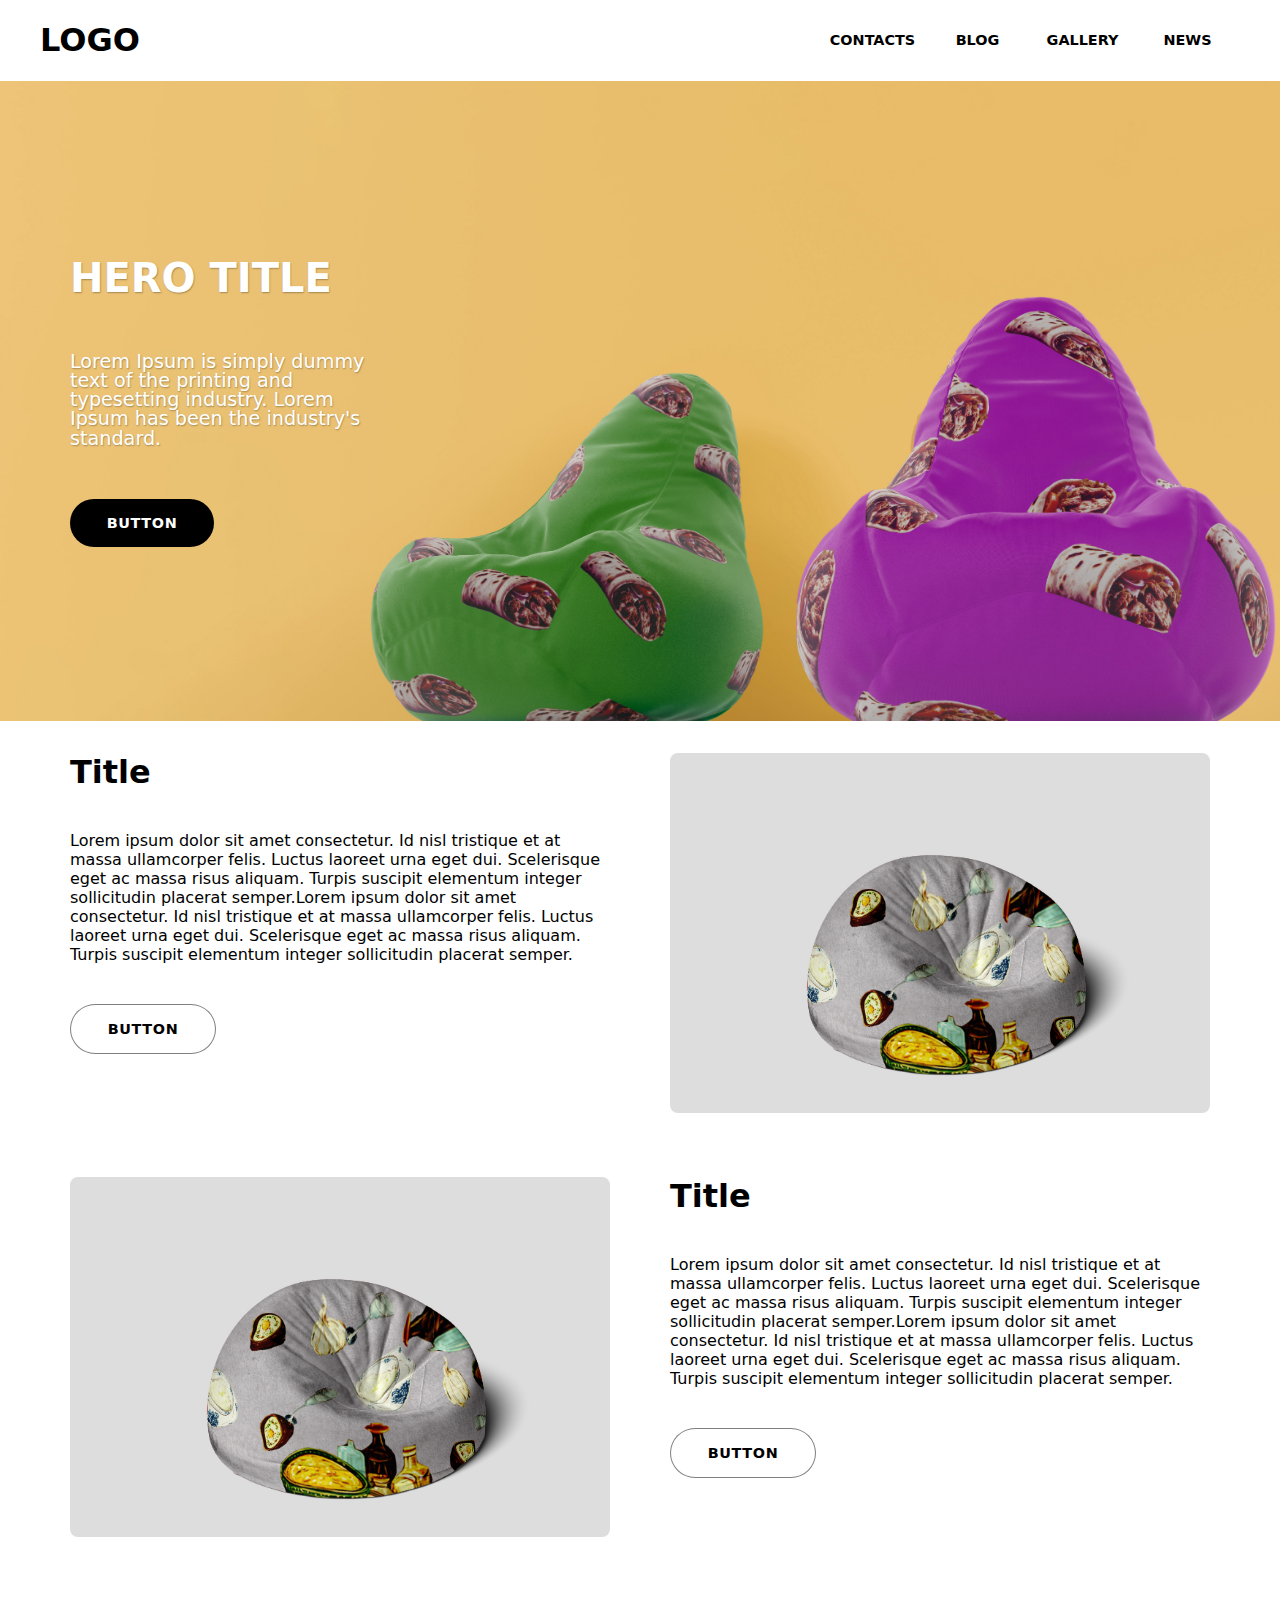
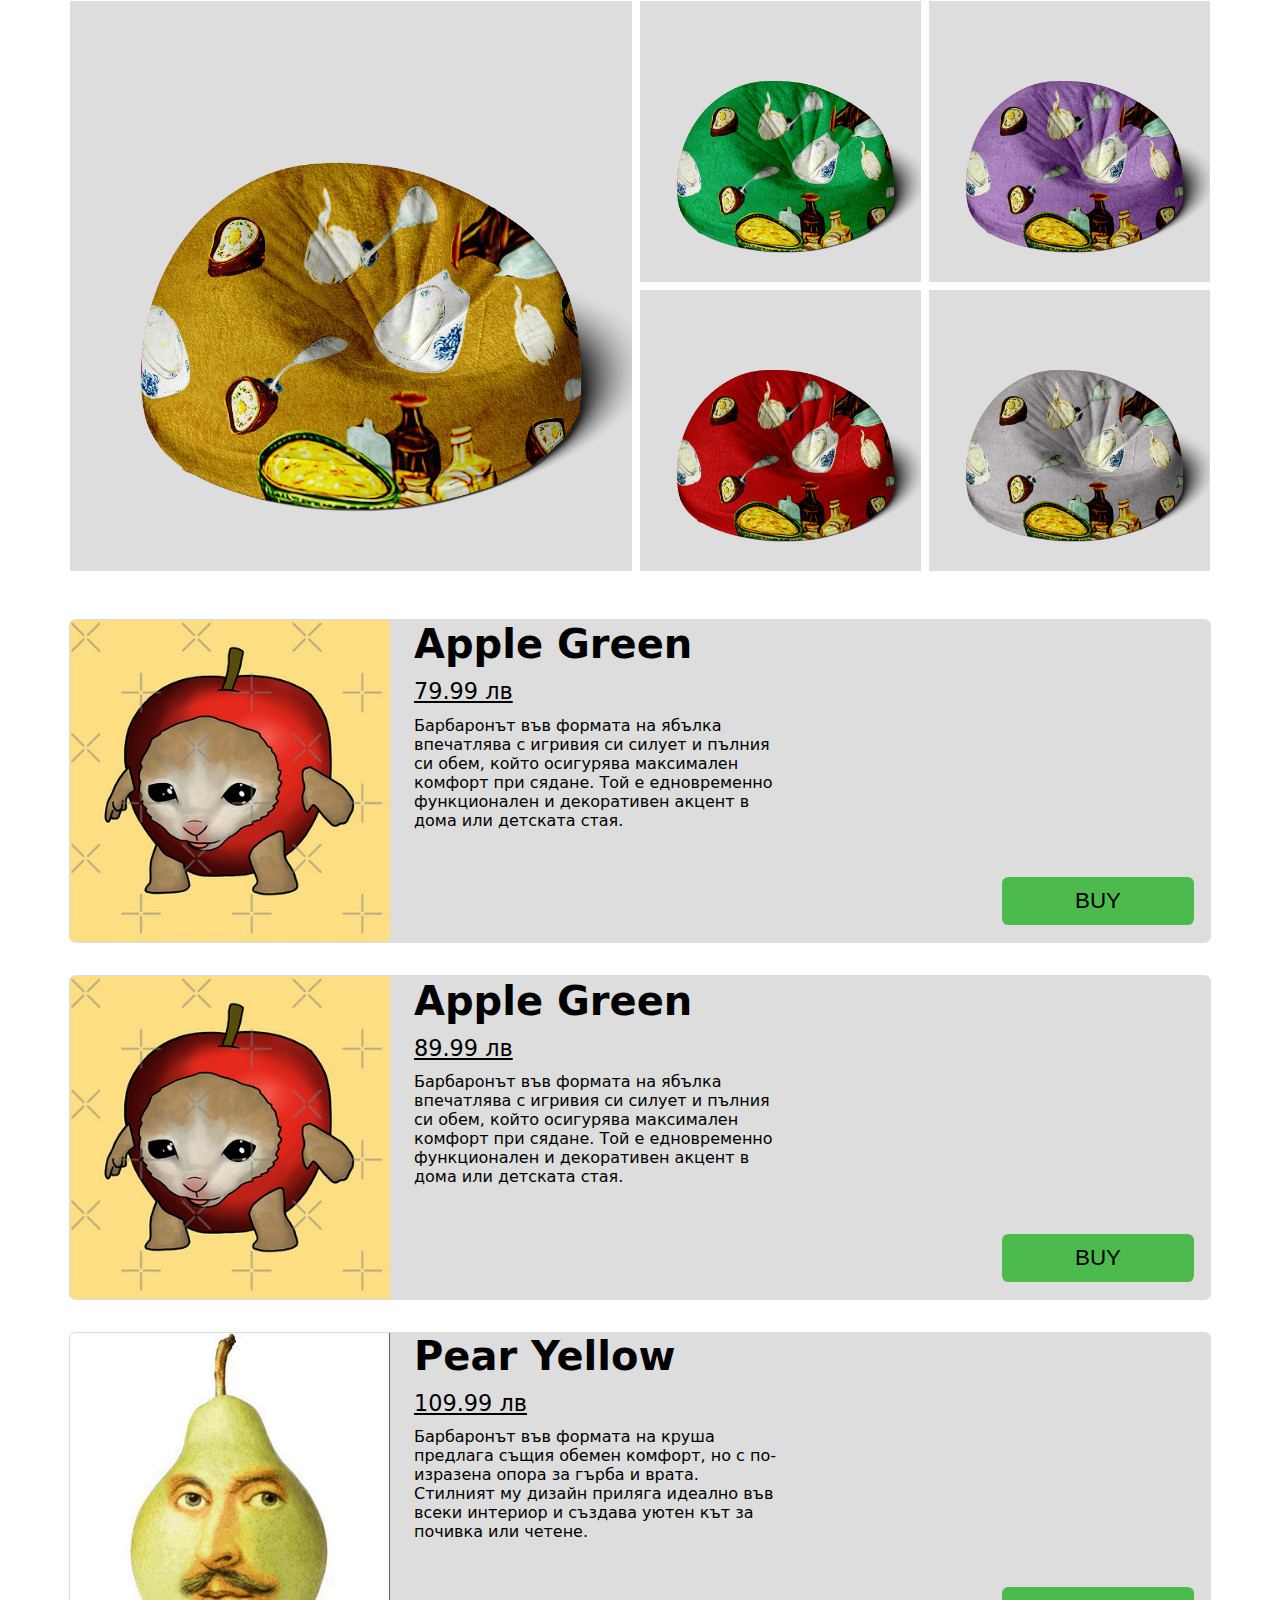
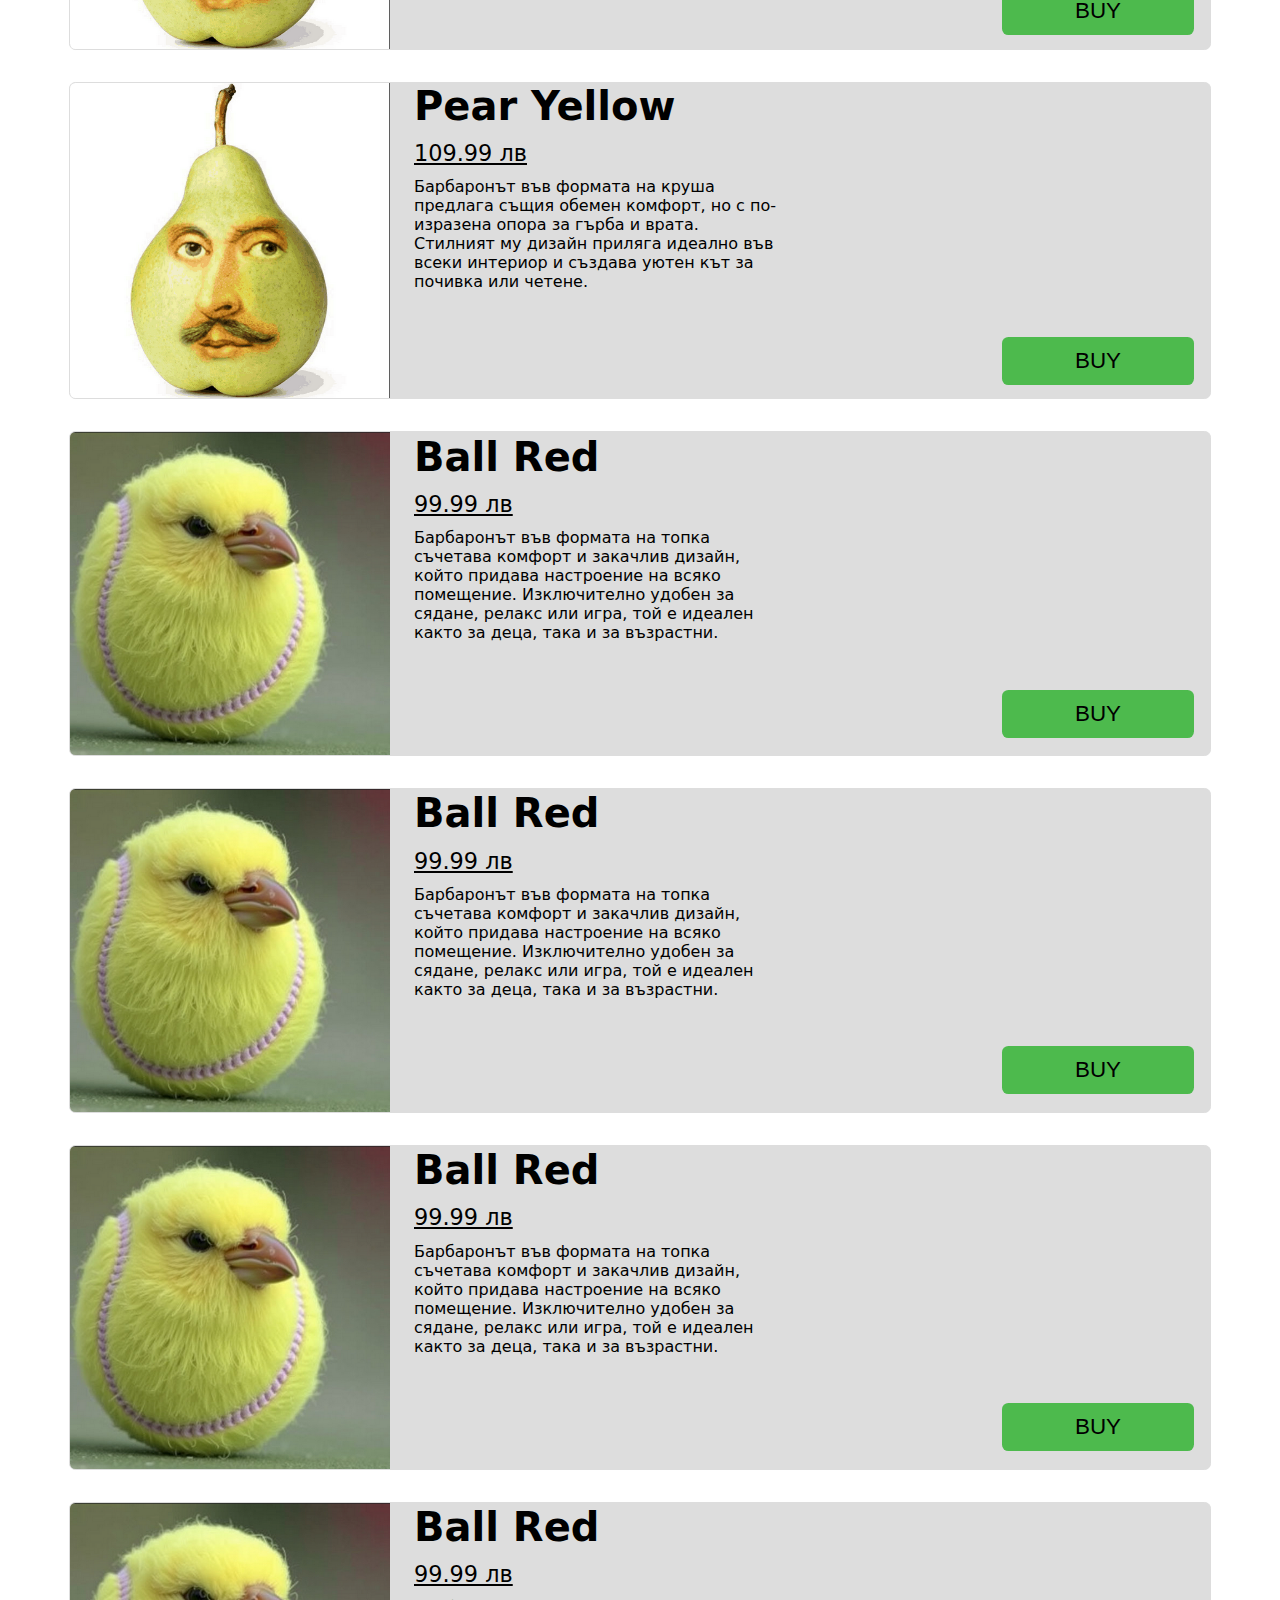
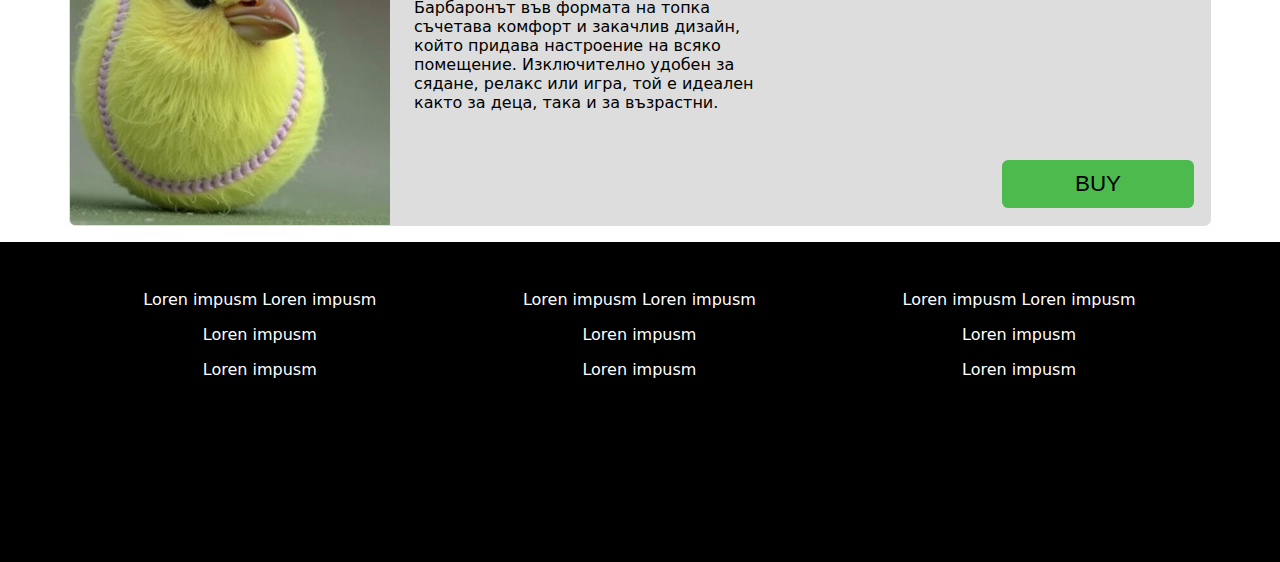
<file: index.html>
<!DOCTYPE html>
<html lang="en">

<head>
  <meta charset="UTF-8">
  <meta name="viewport" content="width=device-width, initial-scale=1.0">
  <link rel="stylesheet" href="style.css">
  <title>Landing Page</title>
</head>

<body class="body">
  <div class="header">
    <div class="headerContent">
      <div class="logo">
        <h1>LOGO</h1>
      </div>
      <div class="hamburger">
        <img src="images/Hamburger.svg" alt="HamburgerMenu">
      </div>

      <nav class="headerMenu">
        <div class="headerButton1"><a href="Page 1">Contacts</a></div>
        <div class="headerButton2"><a href="Page 2">Blog</a></div>
        <div class="headerButton3"><a href="Page 3">Gallery</a></div>
        <div class="headerButton4"><a href="Page 4">News</a></div>
      </nav>
    </div>
  </div>

  <div class="hero">
    <div class="heroContent">
      <div class="heroTextContainer">
        <h1 class="heroTitle"> Hero Title </h1>
        <div class="heroSubTitleContainer">
          <p class="bodyText">Lorem Ipsum is simply dummy text of the printing and typesetting industry. Lorem Ipsum
            has been the industry's standard.</p>
        </div>
      </div>
      <div class="heroButton">
        <a href="Button">
          <div class="heroButtonContent">button</div>
        </a>
      </div>
    </div>
    <div class="heroImage">
      <img src="images/Banner.jpg" alt="Banner">
    </div>
  </div>

  <div class="sectionContainer">
    <div class="firstSectionContainerWrapper">
      <div class="firstSectionContainer">
        <div class="firstSectionContainerText">
          <p class="firstSectionContainerTitle"> Title </p>
          <div class="firstSectionContainerParagraph">
            <p class="bodyText">
              Lorem ipsum dolor sit amet consectetur. Id nisl tristique et at massa ullamcorper felis. Luctus
              laoreet
              urna
              eget dui. Scelerisque eget ac massa risus aliquam. Turpis suscipit elementum integer sollicitudin
              placerat
              semper.Lorem ipsum dolor sit amet consectetur. Id nisl tristique et at massa ullamcorper felis. Luctus
              laoreet urna eget dui. Scelerisque eget ac massa risus aliquam. Turpis suscipit elementum integer
              sollicitudin placerat semper.
            </p>
          </div>
          <div class="firstSectionButton">
            <a href="Button">
              <div class="sectionButtonContent">button</div>
            </a>
          </div>
        </div>
        <div class="firstSectionImageContainer">
          <img src="images/image2.jpg" alt="imageSection2" class="firstSectionImage">
        </div>
      </div>
    </div>

    <div class="secondSectionContainerWrapper">
      <div class="secondSectionContainer">
        <div class="secondSectionContainerText">
          <p class="secondSectionContainerTitle"> Title </p>
          <div class="secondSectionContainerParagraph">
            <p class="bodyText">
              Lorem ipsum dolor sit amet consectetur. Id nisl tristique et at massa ullamcorper felis. Luctus
              laoreet
              urna
              eget dui. Scelerisque eget ac massa risus aliquam. Turpis suscipit elementum integer sollicitudin
              placerat
              semper.Lorem ipsum dolor sit amet consectetur. Id nisl tristique et at massa ullamcorper felis. Luctus
              laoreet urna eget dui. Scelerisque eget ac massa risus aliquam. Turpis suscipit elementum integer
              sollicitudin placerat semper.
            </p>
          </div>
          <div class="secondSectionButton">
            <a href="Button">
              <div class="sectionButtonContent">button</div>
            </a>
          </div>
        </div>
        <div class="secondSectionImageContainer">
          <img src="images/image2.jpg" alt="imageSection2" class="secondSectionImage">
        </div>
      </div>
    </div>
    <div class="grid-galleryBackground">
      <div class="grid-galleryWrapper">
        <div class="grid-gallery">
          <img src="images/largeImage.jpg" alt="largeImage" class="large-image">
          <img src="images/smallImage1.jpg" alt="smallImageFirst" class="small-image">
          <img src="images/smallImage2.jpg" alt="smallImageSecond" class="small-image">
          <img src="images/smallImage3.jpg" alt="smallImageThird" class="small-image">
          <img src="images/smallImage4.jpg" alt="smallImageFourth" class="small-image">
        </div>
      </div>
    </div>
    <div class="productContainerWrapper">
      <div class="productContainer">
        <div id="productContainerApple" class="productContainerApple"></div>
        <div id="productContainerPear" class="productContainerApple"></div>
        <div id="productContainerBall" class="productContainerApple"></div>
      </div>
    </div>

    <div class="footerWrapperContainer">
      <div class="footer">
        <div class="footerContent">
          <div class="footerLeftTextBox">
            <p>Loren impusm Loren impusm</p>
            <p>Loren impusm</p>
            <p>Loren impusm</p>
          </div>
          <div class="footerCenterTextBox">
            <p>Loren impusm Loren impusm</p>
            <p>Loren impusm</p>
            <p>Loren impusm</p>
          </div>
          <div class="footerRightTextBox">
            <p>Loren impusm Loren impusm</p>
            <p>Loren impusm</p>
            <p>Loren impusm</p>
          </div>
        </div>
      </div>
    </div>
    <script src="functionality.js"></script>
</body>

</html>
</file>
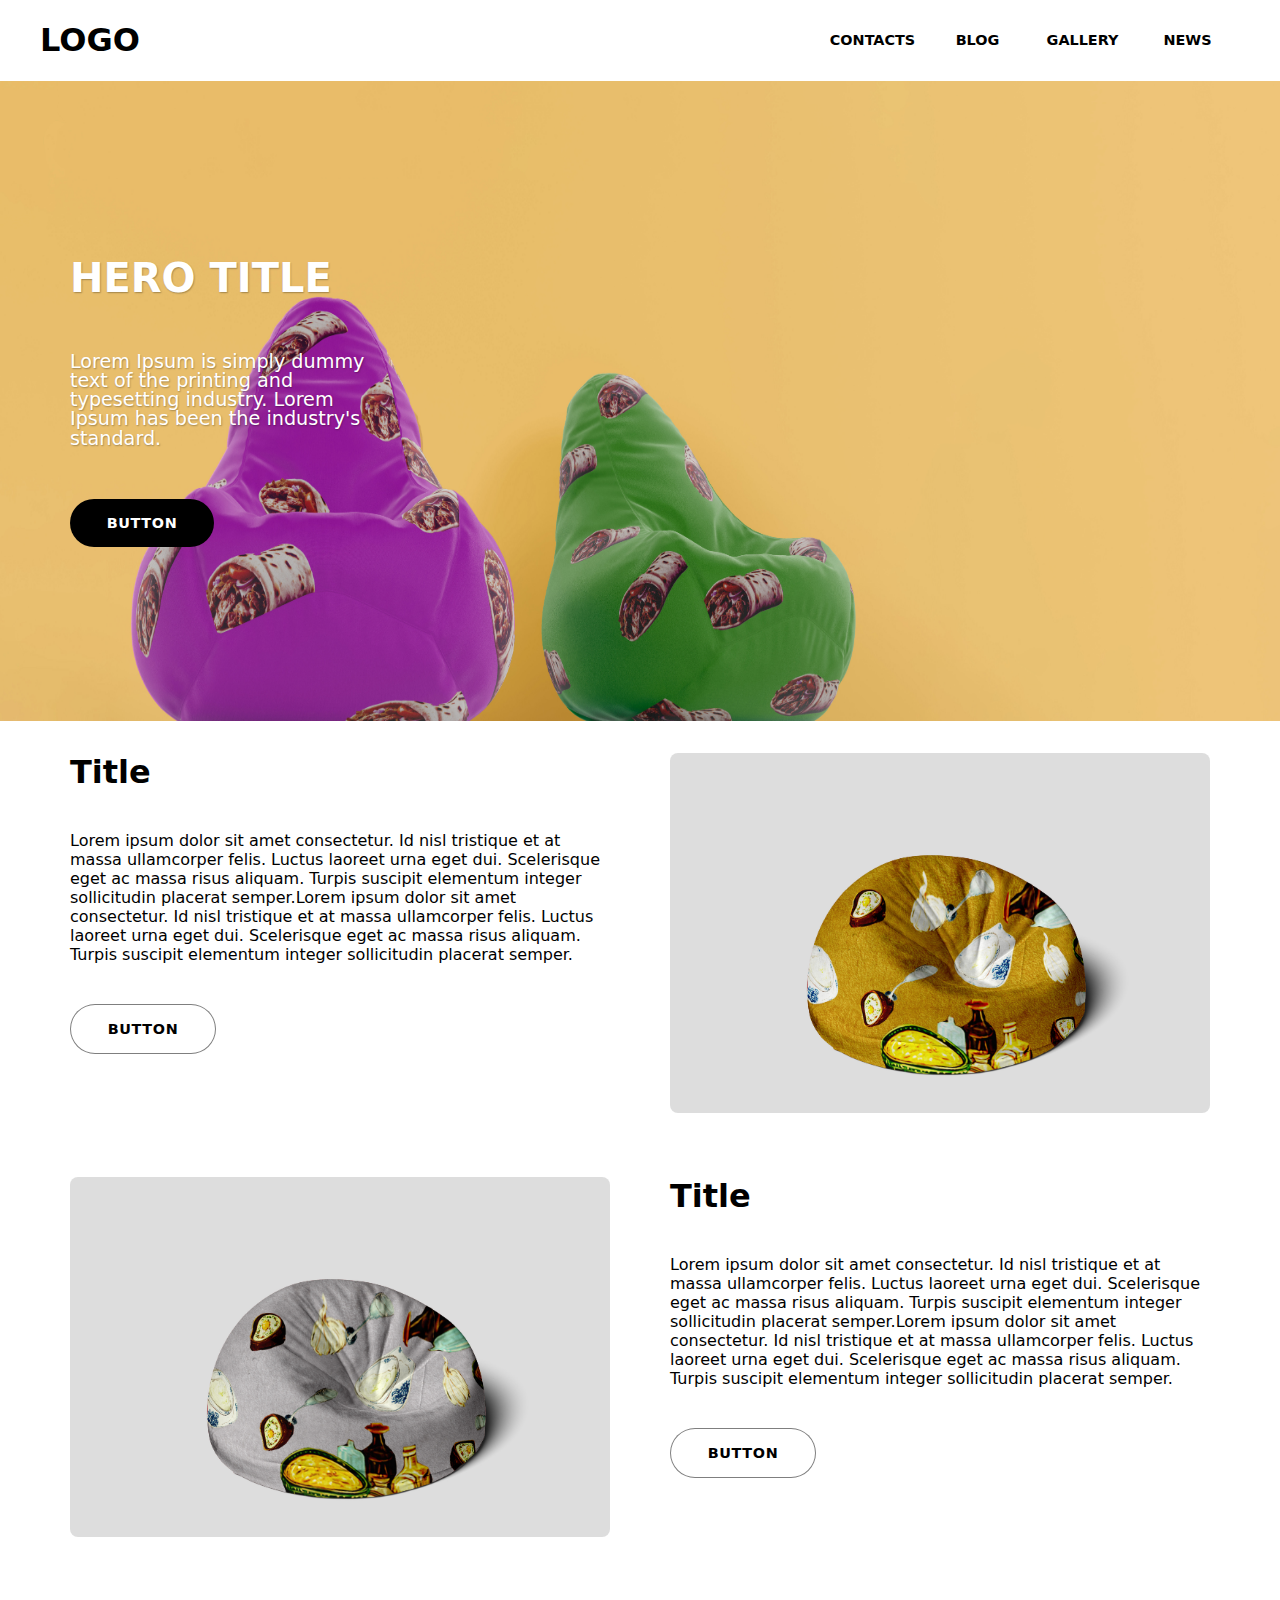
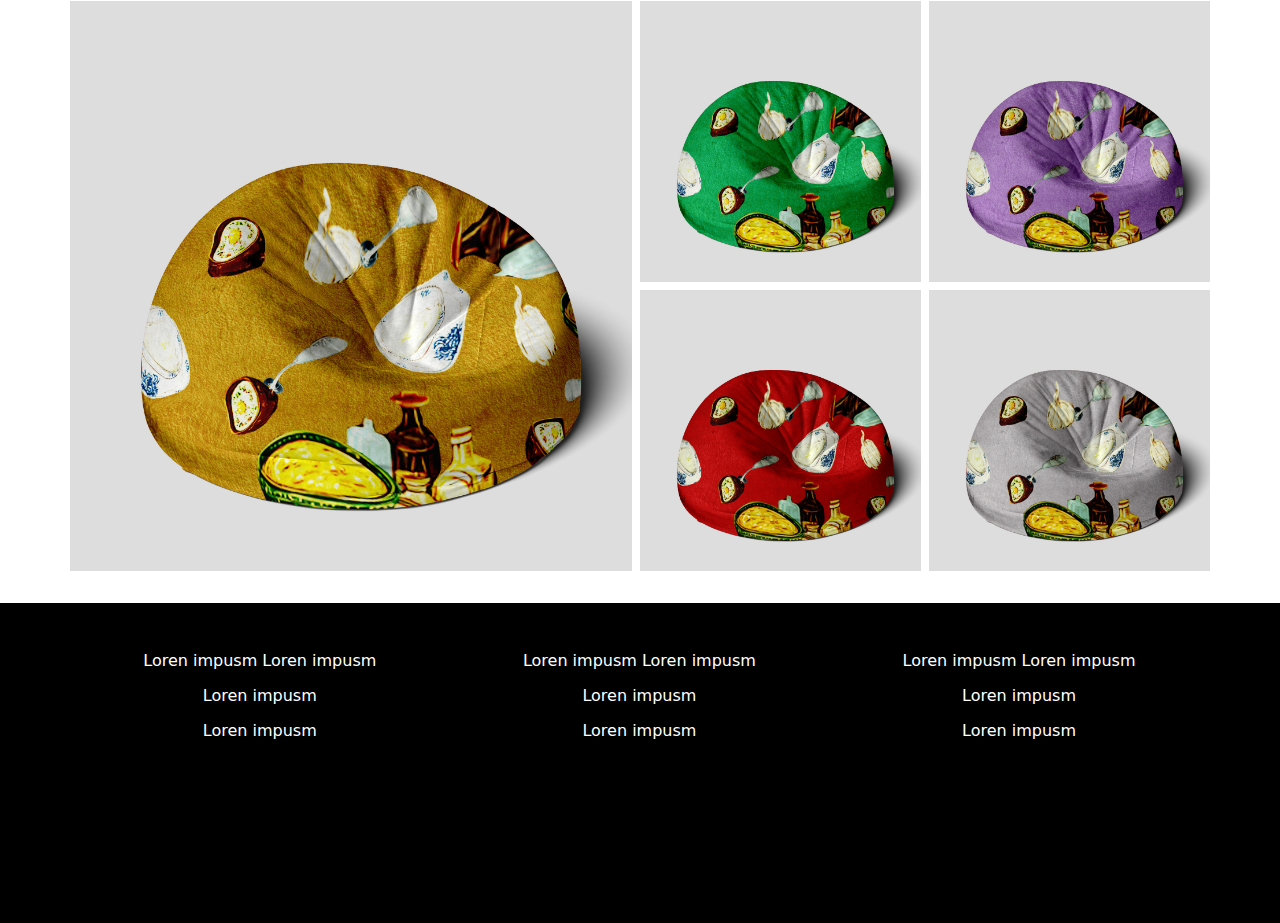
<file: website.html>
<!DOCTYPE html>
<link rel="stylesheet" href="style.css">


<body class="body">
  <div class="header">
    <div class="headerContent">
      <div class="logo">
        <h1>LOGO</h1>
      </div>
      <div class="hamburger">
        <img src="images/Hamburger.svg" alt="HamburgerMenu">
      </div>
      <div class="headerMenu">
        <div class="headerButton1"><a href="Page 1">Contacts</a></div>
        <div class="headerButton2"><a href="Page 2">Blog</a></div>
        <div class="headerButton3"><a href="Page 3">Gallery</a></div>
        <div class="headerButton4"><a href="Page 4">News</a></div>
      </div>
    </div>
  </div>

  <div class="hero">
    <div class="heroContent">
      <div class="heroTextContainer">
        <h1 class="heroTitle"> Hero Title </h1>
        <div class="heroSubTitleContainer">
          <p class="bodyText">Lorem Ipsum is simply dummy text of the printing and typesetting industry. Lorem Ipsum
            has been the industry's standard.</p>
        </div>
      </div>
      <div class="heroButton">
        <a href="Button">
          <div class="heroButtonContent">button</div>
        </a>
      </div>
    </div>
    <img src="images/Banner.jpg" alt="Banner" class="heroImage">
  </div>

  <div class="sectionContainer">
    <div class="firstSectionContainerWrapper">
      <div class="firstSectionContainer">
        <div class="firstSectionContainerText">
          <p class="firstSectionContainerTitle"> Title </p>
          <div class="firstSectionContainerParagraph">
            <p class="bodyText">
              Lorem ipsum dolor sit amet consectetur. Id nisl tristique et at massa ullamcorper felis. Luctus
              laoreet
              urna
              eget dui. Scelerisque eget ac massa risus aliquam. Turpis suscipit elementum integer sollicitudin
              placerat
              semper.Lorem ipsum dolor sit amet consectetur. Id nisl tristique et at massa ullamcorper felis. Luctus
              laoreet urna eget dui. Scelerisque eget ac massa risus aliquam. Turpis suscipit elementum integer
              sollicitudin placerat semper.
            </p>
          </div>
          <div class="firstSectionButton">
            <a href="Button">
              <div class="sectionButtonContent">button</div>
            </a>
          </div>
        </div>
        <div class="firstSectionImageContainer">
          <img src="images/image1.jpg" alt="imageSection1" class="firstSectionImage">
        </div>
      </div>
    </div>

    <div class="secondSectionContainerWrapper">
      <div class="secondSectionContainer">
        <div class="secondSectionContainerText">
          <p class="secondSectionContainerTitle"> Title </p>
          <div class="secondSectionContainerParagraph">
            <p class="bodyText">
              Lorem ipsum dolor sit amet consectetur. Id nisl tristique et at massa ullamcorper felis. Luctus
              laoreet
              urna
              eget dui. Scelerisque eget ac massa risus aliquam. Turpis suscipit elementum integer sollicitudin
              placerat
              semper.Lorem ipsum dolor sit amet consectetur. Id nisl tristique et at massa ullamcorper felis. Luctus
              laoreet urna eget dui. Scelerisque eget ac massa risus aliquam. Turpis suscipit elementum integer
              sollicitudin placerat semper.
            </p>
          </div>
          <div class="secondSectionButton">
            <a href="Button">
              <div class="sectionButtonContent">button</div>
            </a>
          </div>
        </div>
        <div class="secondSectionImageContainer">
          <img src="images/image2.jpg" alt="imageSection2" class="secondSectionImage">
        </div>
      </div>
    </div>
    <div class="grid-galleryBackground">
      <div class="grid-galleryWrapper">
        <div class="grid-gallery">
          <img src="images/largeImage.jpg" alt="largeImage" class="large-image">
          <img src="images/smallImage1.jpg" alt="smallImageFirst" class="small-image">
          <img src="images/smallImage2.jpg" alt="smallImageSecond" class="small-image">
          <img src="images/smallImage3.jpg" alt="smallImageThird" class="small-image">
          <img src="images/smallImage4.jpg" alt="smallImageFourth" class="small-image">
        </div>
      </div>
    </div>

  </div>

  <div class="footerWrapperContainer">
    <div class="footer">
      <div class="footerContent">
        <div class="footerLeftTextBox">
          <p>Loren impusm Loren impusm</p>
          <p>Loren impusm</p>
          <p>Loren impusm</p>
        </div>
        <div class="footerCenterTextBox">
          <p>Loren impusm Loren impusm</p>
          <p>Loren impusm</p>
          <p>Loren impusm</p>
        </div>
        <div class="footerRightTextBox">
          <p>Loren impusm Loren impusm</p>
          <p>Loren impusm</p>
          <p>Loren impusm</p>
        </div>
      </div>
    </div>
  </div>

</body>
</file>
<file: style.css>
html,
body {
  margin: 0;
  padding: 0;
  overflow-x: hidden;
  box-sizing: border-box;
  font-family: system-ui, -apple-system, BlinkMacSystemFont, 'Segoe UI', Roboto, Oxygen, Ubuntu, Cantarell, 'Open Sans', 'Helvetica Neue', sans-serif;
}

/* @import url('https://fonts.googleapis.com/css2?family=Inter:ital,opsz,wght@0,14..32,100..900;1,14..32,100..900&family=Luckiest+Guy&family=Montserrat:ital,wght@0,100..900;1,100..900&family=Open+Sans:ital,wght@0,300..800;1,300..800&family=Playfair+Display:ital,wght@0,400..900;1,400..900&family=Roboto:ital,wght@0,100..900;1,100..900&family=Vollkorn:ital,wght@0,400..900;1,400..900&display=swap'); */



.firstSectionContainer,
.secondSectionContainer {}


.firstSectionContainerText p,
.secondSectionContainerText p {
  text-align: left;
  margin: 0;
}

.firstSectionTextButton {
  display: flex;
  flex-direction: column;
  width: 50%;
  height: 100%;
  justify-content: space-between;
}

.header {
  display: flex;
  justify-content: center;
  width: 100vw;
  align-content: center;
}

.headerContent {
  width: 100%;
  max-width: 75rem;
  height: 100%;
  display: flex;
  flex-direction: row;
  justify-content: center;
  align-content: center;
  gap: 5%;
}

.logo {
  width: 55%;
  display: flex;
  justify-content: flex-start;
}

.headerMenu {
  display: flex;
  width: 35%;
  flex-direction: row;
  align-items: center;
  justify-content: center;
  gap: 5%;
  text-transform: uppercase;
  font-weight: bold;
  font-size: 0.9rem;
}

.headerMenu a {
  text-decoration: none;
  color: black;
}

.headerButton1 {
  display: flex;
  justify-content: center;
  color: black;
  align-items: center;
  width: 20%;
  height: 40%;
  color: black;
}

.headerButton1:hover a {
  cursor: pointer;
  color: #f07744;
  text-decoration: underline;
}

.headerButton2 {
  display: flex;
  justify-content: center;
  color: black;
  align-items: center;
  /* <— Adds smooth hover effect */
  width: 20%;
  height: 40%;
  color: black;
}

.headerButton2:hover a {
  cursor: pointer;
  color: #f07744;
  text-decoration: underline;
}

.headerButton3 {
  display: flex;
  justify-content: center;
  color: black;
  align-items: center;
  width: 20%;
  height: 40%;
  color: black;
}

.headerButton3:hover a {
  cursor: pointer;
  color: #f07744;
  text-decoration: underline;
}

.headerButton4 {
  display: flex;
  justify-content: center;
  color: black;
  align-items: center;
  width: 20%;
  height: 40%;
  color: black;
}

.headerButton4:hover a {
  cursor: pointer;
  color: #f07744;
  text-decoration: underline;
}


.hero {
  width: 100vw;
  height: 40rem;
  /* position: relative; */
  align-items: center;
  display: flex;
  justify-content: center;
  background-color: rgb(255, 255, 255);
}

.hero {}

.hamburgerMenu {
  display: none
}

.heroTextContainer {
  display: flex;
  flex-direction: column;
  z-index: 5;
  width: 95%;
  color: rgb(255, 255, 255);
  margin: 0;
  gap: 2rem;
  text-shadow: 0.04rem 0.04rem 0.1rem rgba(0, 0, 0, 0.3);
}

.heroTitle {
  margin: 0;
  text-transform: uppercase;
  font-size: 2.5rem;
}

.heroSubTitleContainer {
  width: 20rem;
  font-size: 1.2rem;
  font-weight: 200;
  line-height: 1.2rem;
  display: flex;
  margin: 0;
}


.heroContent {
  display: flex;
  justify-content: space-between;
  align-items: center;
  flex-direction: column;
  width: 100%;
  max-width: 75rem;
  gap: 2rem;
  position: absolute;
  z-index: 1;
}


.heroButton {
  display: flex;
  width: 95%
}

.heroButton a {
  text-decoration: none;
}

.heroButtonContent {
  width: 9rem;
  height: 3rem;
  display: flex;
  justify-content: center;
  align-items: center;
  background-color: #000000;
  text-transform: uppercase;
  position: relative;
  font-weight: bold;
  color: white;
  border-radius: 3rem;
  font-size: 0.9rem;
  letter-spacing: 0.04rem;
}

.heroButtonContent:hover {
  color: black;
  background-color: white;
  cursor: pointer;
}

.heroImage {
  width: 100%;
  height: 40rem;
  overflow: hidden;
  z-index: 0;
  position: relative;
}

.heroImage img {
  width: 100%;
  height: 100%;
  object-fit: cover;
  object-position: bottom;
  transform: scaleX(-1);
  display: block;
}



.sectionContainer {}

.firstSectionContainerWrapper {
  width: 100vw;
  display: flex;
  justify-content: center;
  background-color: rgb(255, 255, 255);
  overflow: hidden;
}

.firstSectionContainer {
  display: flex;
  justify-content: center;
  flex-direction: row;
  align-items: flex-start;
  padding-top: 2rem;
  padding-bottom: 2rem;
  width: 75rem;
  gap: 5%;
}

.firstSectionContainerText {
  display: flex;
  flex-direction: column;
  align-items: flex-start;
  gap: 2.5rem;
  width: 45%;
  height: 100%;
}

.firstSectionContainerTitle {
  font-size: xx-large;
  font-weight: bold;
  font-size: 2rem;
}

.firstSectionContainerParagraph {
  font-weight: medium;
}

.firstSectionButton {
  display: flex;
  justify-content: flex-start;
  width: 100%;
}

.firstSectionButton a {
  text-decoration: none;
}

.firstSectionImageContainer {
  display: flex;
  width: 45%;
}

.firstSectionImage {
  border-radius: 0.5rem;
}

.firstSectionImageContainer img {
  width: 100%;
  height: 100%;
  object-fit: cover;
  display: block;
}


.secondSectionContainerWrapper {
  width: 100vw;
  display: flex;
  justify-content: center;
  background-color: rgb(255, 255, 255);
  overflow: hidden;
}

.secondSectionContainer {
  display: flex;
  justify-content: center;
  flex-direction: row-reverse;
  align-items: flex-start;
  padding-top: 2rem;
  padding-bottom: 2rem;
  width: 75rem;
  gap: 5%;
}


.secondSectionContainerText {
  display: flex;
  flex-direction: column;
  align-items: flex-start;
  gap: 2.5rem;
  width: 45%;
  height: 100%;
}


.secondSectionContainerTitle {
  font-size: xx-large;
  font-weight: bold;
  font-size: 2rem;
}

.secondSectionContainerParagraph {
  font-weight: medium;
}


.secondSectionButton {
  display: flex;
  justify-content: flex-start;
  width: 100%
}

.sectionButtonContent:hover {
  color: rgb(255, 255, 255);
  background-color: rgb(0, 0, 0);
  cursor: pointer;
}

.secondSectionButton a {
  text-decoration: none;
}

.sectionButtonContent {
  width: 9rem;
  height: 3rem;
  display: flex;
  justify-content: center;
  align-items: center;
  background-color: #ffffff;
  border: 1.5px solid rgba(0, 0, 0, 0.5);
  border-width: 1.5px;

  text-transform: uppercase;
  position: relative;
  font-weight: bold;
  color: rgb(0, 0, 0);
  border-radius: 3rem;
  font-size: 0.9rem;
  letter-spacing: 0.04rem;
}



.secondSectionImageContainer {
  display: flex;
  width: 45%;
}

.secondSectionImage {
  border-radius: 0.5rem;
}

.secondSectionImageContainer img {
  width: 100%;
  height: 100%;
  object-fit: cover;
  display: block;
}

.grid-galleryBackground {
  width: 100vw;
  display: flex;
  justify-content: center;
  overflow: hidden;
  background-color: rgb(255, 255, 255);
}

.grid-galleryWrapper {
  width: 75rem;
  padding-top: 2rem;
  padding-bottom: 2rem;
  box-sizing: border-box;
  display: flex;
  justify-content: center;
}

.grid-gallery {
  display: grid;
  grid-template-columns: 2fr 1fr 1fr;
  grid-template-rows: 1fr 1fr;
  gap: 0.5rem;
  width: 95%;
  max-width: 75rem;
  box-sizing: border-box;
}

.grid-gallery img {
  width: 100%;
  height: 100%;
  object-fit: cover;
  display: block;
  aspect-ratio: 1 / 1;
}

.large-image {
  grid-column: 1 / 2;
  grid-row: 1 / 3;
}

.small-image:nth-of-type(2) {
  grid-column: 2 / 3;
  grid-row: 1 / 2;
}

.small-image:nth-of-type(3) {
  grid-column: 3 / 4;
  grid-row: 1 / 2;
}

.small-image:nth-of-type(4) {
  grid-column: 2 / 3;
  grid-row: 2 / 3;
}

.small-image:nth-of-type(5) {
  grid-column: 3 / 4;
  grid-row: 2 / 3;
}


.footerWrapperContainer {
  display: flex;
  justify-content: center;
  align-items: flex-start;
  width: 100vw;
  box-sizing: border-box;
  overflow: hidden;
  padding-bottom: 2rem;
  padding-top: 2rem;
  background-color: black;
  height: 20rem;
}

.footer {
  display: flex;
  justify-content: center;
  width: 75rem;
  box-sizing: border-box;
}

.footerContent {
  display: flex;
  flex-direction: row;
  width: 95%;
}

/* * {
  outline: 1px solid red;
} */

.footerLeftTextBox,
.footerCenterTextBox,
.footerRightTextBox {
  width: 33.3%;
  box-sizing: border-box;
  word-wrap: break-word;
  overflow-wrap: break-word;
  white-space: normal;
  color: white;
}

.footerLeftTextBox p {
  text-align: center;
}

.footerCenterTextBox p {
  text-align: center;
}

.footerRightTextBox p {
  text-align: center;
}


.productContainerApple {
  width: 100%;
  display: flex;
  align-items: center;
  flex-direction: column;
  justify-content: center;
}

.productContainerWrapper {
  display: flex;
  justify-content: center;
  width: 100vw;
  overflow: hidden;
}

.productContainer {
  width: 75rem;
  display: flex;
  justify-content: center;
  flex-direction: column;
}



.productCard {
  display: flex;
  flex-direction: row;
  justify-content: center;
  align-items: center;
  width: 95%;
  margin: 1rem 0;
  background-color: #DDD;
  border-radius: 0.4rem;
  align-items: center;
  gap: 1.5rem;
  overflow: hidden;
  border: 0.1rem solid #ddd;
}

.productImage {
  width: 20rem;
  height: auto;
  object-fit: cover;
  display: block;
}

.productCardText {
  width: 95%;
  max-width: 75rem;
  height: 100%;
  max-height: 20rem;
  position: relative;
  display: flex;
  justify-content: flex-start;
  flex-direction: column;
  gap: 0.7rem;
}

.productTitle {
  margin: 0;
  font-size: 2.5rem;
}

.productPrice {
  margin: 0;
  font-size: 1.4rem;
  text-decoration: underline;
}

.productDescription {
  margin: 0;
  font-size: 1rem;
}

.buttonBuyWrapper {
  width: 100%;
  height: 18rem;
  display: flex;
  align-items: flex-end;
  justify-content: flex-end;
  padding-right: 1rem;
}

.buttonBuy {
  width: 12rem;
  height: 3rem;
  font-weight: 500;
  font-size: 1.4rem;
  border: none;
  border-radius: 0.4rem;
  background-color: rgb(77, 186, 77);
  align-self: flex-end;
  justify-self: flex-end;
  transition: background-color 0.2s, color 0.2s;
}

.buttonBuy:hover {
  background-color: rgb(11, 118, 32);
  cursor: pointer;
  color: #fff;
}


/* mobileViewMediaQuery */

@media (max-width: 1000px) {
  .hamburger {
    display: flex;
    justify-content: center;
    align-items: center;
    width: 1.8rem;
    cursor: pointer;
    z-index: 999;
  }

  .heroSubTitleContainer p {
    font-size: 1.2rem;
    font-weight: 600;
    margin: 0
  }

  .body {
    display: flex;
    flex-direction: column;
  }



  .header {
    display: flex;
    align-items: center;
    justify-content: center;
  }

  .headerMenu {
    display: none
  }

  .headerContent {
    width: 80%;
    height: 7vh;
    display: flex;
    justify-content: space-between;
    align-items: center;
  }

  .logo {
    display: flex;
    align-items: center;
    width: 50%;
    font-size: 1.2rem;
  }

  .hero {
    display: flex;
    justify-content: center;
    align-items: center;
    aspect-ratio: 3/4;
    height: auto;
  }

  .heroTextContainer {
    display: flex;
    justify-content: center;
    align-items: flex-start;
    height: 15rem;
    width: 80%;
    padding-top: 9.5rem
  }

  .heroTitle {
    font-size: 2.5rem;
  }

  .heroSubTitleContainer {
    display: flex;
    justify-content: flex-start;
    text-align: left;
    width: 85%;
    line-height: 1.1
  }

  .heroContent {
    display: flex;
    justify-content: center;
    align-items: center;
    gap: 0.2rem;
    padding-bottom: 12rem;
    aspect-ratio: 1/1;
  }

  .heroImage {
    position: relative;
    overflow: hidden;
    width: 100%;
    height: 100%;
  }

  .heroImage img {
    position: absolute;
    bottom: 0;
    left: 50%;
    transform: translateX(-50%) scaleX(-1);
    width: 200%;
    height: auto;
    object-fit: cover;
  }

  .heroButton {
    display: flex;
    justify-content: flex-start;
    width: 80%;
  }

  .heroButtonContent {
    width: 12rem;
    height: 3rem;
    font-size: 1.2rem;
    font-weight: 400;
    border-radius: 0.7rem;
  }

  .firstSectionContainerParagraph,
  .secondSectionContainerParagraph,
  .sectionButtonContent,
  .buttonBuy,
  .productTitle {
    font-size: 1rem
  }


  .firstSectionContainerWrapper,
  .secondSectionContainerWrapper {
    overflow: visible;
  }

  .firstSectionContainer,
  .secondSectionContainer {}


  .firstSectionContainer,
  .secondSectionContainer {
    display: flex;
    justify-content: center;
    flex-direction: column-reverse;
    align-items: center;
    padding-top: 0rem;
    width: 100vw;
    gap: 2rem;
  }

  .firstSectionContainerText,
  .secondSectionContainerText {
    display: flex;
    align-items: flex-start;
    height: 40%;
    width: 80%;
    flex-wrap: wrap;
    gap: 2rem;
    height: auto;
  }

  .firstSectionImage,
  .secondSectionImage {
    border-radius: 0rem;
  }


  .firstSectionButton a,
  .secondSectionButton a {
    padding-bottom: 1rem;
    height: 73%;
    width: 100%;

  }

  .firstSectionButton,
  .secondSectionButton {
    display: flex;
    justify-content: flex-end;
    width: 100%;
  }

  .sectionButtonContent {
    font-weight: 300;
    display: flex;
    justify-content: center;
    align-items: center;
    background-color: #000000;
    border: 3px solid #000000;
    border-width: 3px;
    width: 54.4%;
    height: 100%;
    flex: 1;
    text-transform: uppercase;
    position: relative;
    color: rgb(255, 255, 255);
    border-radius: 0.4rem;
    letter-spacing: 0.04rem;
  }

  .sectionButtonContent:hover {
    display: none;
  }


  .firstSectionContainerTitle,
  .secondSectionContainerTitle {
    font-size: 2rem;
  }


  .firstSectionImage,
  .firstSectionImageContainer,
  .secondSectionImage,
  .secondSectionImageContainer {
    width: 100vw;
    aspect-ratio: 1/1;
  }

  .grid-gallery {
    display: grid;
    grid-template-columns: 1fr 1fr;
    grid-template-rows: repeat(4, auto);
    width: 100%;
    box-sizing: border-box;
  }

  .grid-gallery img {
    width: 100%;
    height: auto;
    object-fit: cover;
    display: block;
  }

  .large-image {
    grid-column: 1 / 3;
    grid-row: 1 / 3;
    aspect-ratio: 2 / 1;
  }

  .small-image:nth-of-type(2) {
    grid-column: 1 / 2;
    grid-row: 3 / 4;
  }

  .small-image:nth-of-type(3) {
    grid-column: 2 / 3;
    grid-row: 3 / 4;
  }

  .small-image:nth-of-type(4) {
    grid-column: 1 / 2;
    grid-row: 4 / 5;
  }

  .small-image:nth-of-type(5) {
    grid-column: 2 / 3;
    grid-row: 4 / 5;
  }

  .productContainerWrapper {
    display: flex;
  }

  .productCard {
    width: 45%;
    background-color: #ffffff;
    height: auto;
    margin: 1rem 0;
    border: 1px solid #ffffff;
    gap: 5%;
    flex-wrap: wrap;
    flex-shrink: 1;
    flex-grow: 0;
    padding-bottom: 1%
  }

  .productContainer {
    justify-content: center;
    align-items: center;
    width: auto;
    max-width: 62rem;
    margin: 0;
    flex-wrap: wrap;
  }

  .productContainerApple {
    display: flex;
    flex-direction: row;
    justify-content: center;
    width: auto;
    height: auto;
    flex-wrap: wrap;
    gap: 0.5rem;
    margin: 0;
  }

  .productImage {
    width: 100%
  }

  .productCardText {
    padding-top: 1rem;
    padding-left: 0.2rem;
    padding-bottom: 0.5rem;
    gap: 0rem;
  }

  .productTitle {
    font-weight: 500;
    text-transform: uppercase;
  }

  .productPrice {
    font-size: 0.8rem;
    object-position: top;
    padding-bottom: 1rem;
  }

  .productDescription {
    display: -webkit-box;
    font-size: 0.8rem;
    -webkit-line-clamp: 3;
    -webkit-box-orient: vertical;
    overflow: hidden;
    text-overflow: ellipsis;
  }

  .buttonBuyWrapper {
    display: flex;
    justify-content: center;
    height: auto;
    width: 100%;
    padding: 0rem;
  }


  .buttonBuy {
    width: auto;
    height: auto;
    display: flex;
    justify-content: center;
    width: 95%;
    padding-top: 0.5rem;
    padding-bottom: 0.5rem;
  }



  .footerWrapperContainer {
    height: auto;
  }

  .footerContent {
    display: flex;
    align-items: center;
    justify-content: center;
    flex-direction: column;
    width: 95%;
    height: auto;
    background-color: #000000;
    gap: 2rem;
  }


  .footerLeftTextBox,
  .footerCenterTextBox,
  .footerRightTextBox {
    width: 100%;
    box-sizing: border-box;
    word-wrap: break-word;
    overflow-wrap: break-word;
    /* display: flex;
    flex-direction: column;
    justify-content: center; */
    white-space: normal;
    color: white;
    padding-left: 0.5rem;
    padding-right: 0.5rem;
  }

  .footerLeftTextBox p,
  .footerCenterTextBox p,
  .footerRightTextBox p {
    text-align: center;
    font-size: 1.3rem;
    text-transform: uppercase;
    margin: 0.5rem 0;
  }
}
</file>
